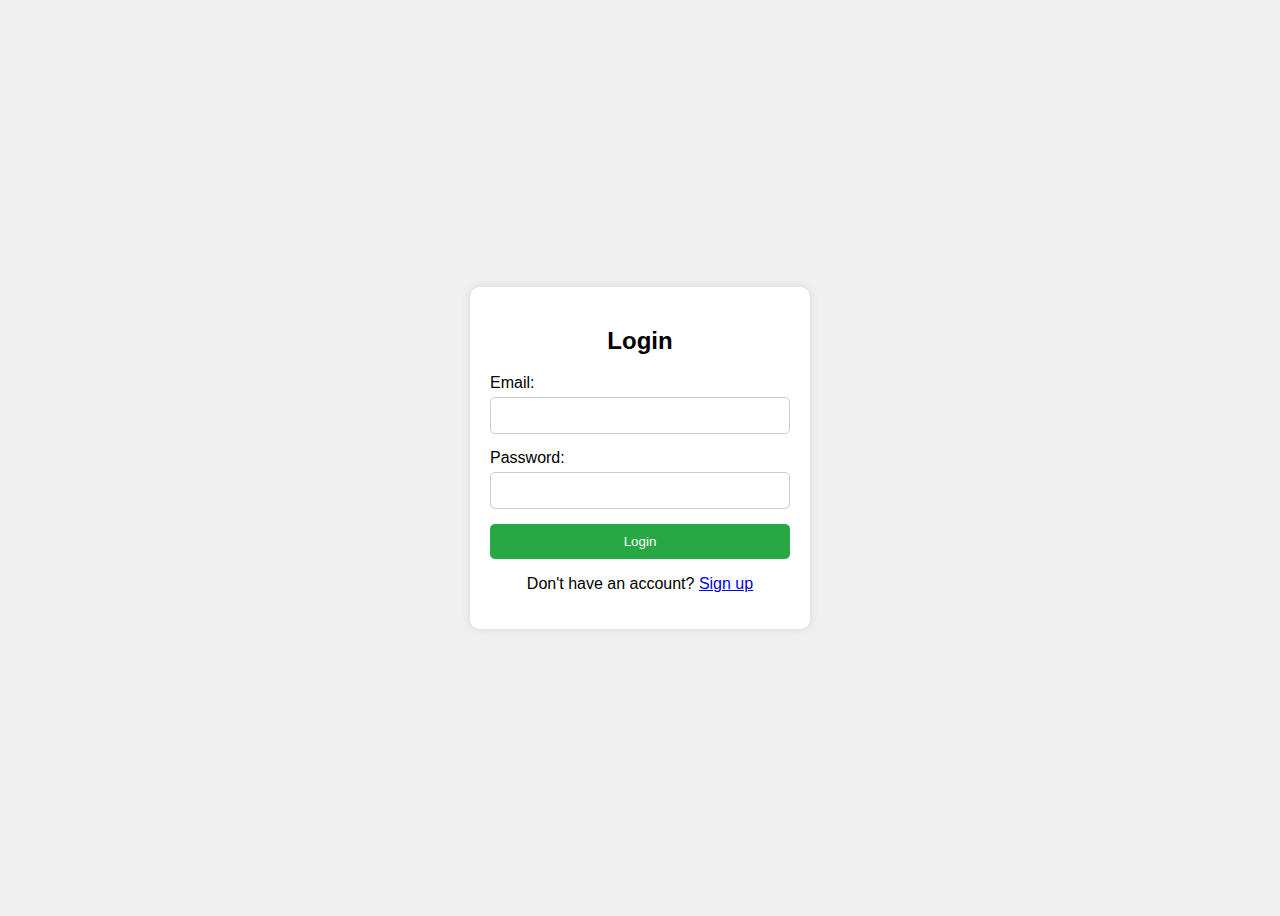
<file: login.html>
<!DOCTYPE html>
<html lang="en">
<head>
    <meta charset="UTF-8">
    <meta name="viewport" content="width=device-width, initial-scale=1.0">
    <title>Login and Signup</title>
    <style>
        body {
            font-family: Arial, sans-serif;
            display: flex;
            justify-content: center;
            align-items: center;
            height: 100vh;
            background-color: #f0f0f0;
        }
        .container {
            background-color: white;
            padding: 20px;
            border-radius: 10px;
            box-shadow: 0 0 10px rgba(0, 0, 0, 0.1);
            width: 300px;
        }
        h2 {
            text-align: center;
        }
        form {
            display: flex;
            flex-direction: column;
        }
        label {
            margin-bottom: 5px;
        }
        input, select {
            margin-bottom: 15px;
            padding: 10px;
            border: 1px solid #ccc;
            border-radius: 5px;
        }
        button {
            padding: 10px;
            background-color: #28a745;
            color: white;
            border: none;
            border-radius: 5px;
            cursor: pointer;
        }
        button:hover {
            background-color: #218838;
        }
        .toggle {
            text-align: center;
            margin-top: 10px;
        }
        .message {
            text-align: center;
            margin-top: 10px;
            color: green;
        }
    </style>
</head>
<body>
    <div class="container" id="login-container">
        <h2>Login</h2>
        <form id="login-form">
            <label for="login-email">Email:</label>
            <input type="email" id="login-email" required>
            <label for="login-password">Password:</label>
            <input type="password" id="login-password" required>
            <button type="submit">Login</button>
        </form>
        <div class="toggle">
            <p>Don't have an account? <a href="#" id="show-signup">Sign up</a></p>
        </div>
        <div class="message" id="login-message"></div>
    </div>
    <div class="container" id="signup-container" style="display: none;">
        <h2>Sign Up</h2>
        <form id="signup-form">
            <label for="signup-name">Name:</label>
            <input type="text" id="signup-name" required>
            <label for="signup-email">Email:</label>
            <input type="email" id="signup-email" required>
            <label for="signup-password">Password:</label>
            <input type="password" id="signup-password" required>
            <label for="signup-phone">Mobile Number:</label>
            <input type="tel" id="signup-phone" required>
            <label for="signup-address">Address:</label>
            <input type="text" id="signup-address" required>
            <label for="signup-dob">Date of Birth:</label>
            <input type="date" id="signup-dob" required>
            <label for="signup-age">Age:</label>
            <input type="number" id="signup-age" required>
            <label for="signup-gender">Gender:</label>
            <select id="signup-gender" required>
                <option value="">Select Gender</option>
                <option value="Male">Male</option>
                <option value="Female">Female</option>
                <option value="Other">Other</option>
            </select>
            <button type="submit">Sign Up</button>
        </form>
        <div class="toggle">
            <p>Already have an account? <a href="#" id="show-login">Login</a></p>
        </div>
        <div class="message" id="signup-message"></div>
    </div>

    <script>
        document.getElementById('show-signup').addEventListener('click', function() {
            document.getElementById('login-container').style.display = 'none';
            document.getElementById('signup-container').style.display = 'block';
        });

        document.getElementById('show-login').addEventListener('click', function() {
            document.getElementById('signup-container').style.display = 'none';
            document.getElementById('login-container').style.display = 'block';
        });

        document.getElementById('login-form').addEventListener('submit', function(event) {
            event.preventDefault();
            const email = document.getElementById('login-email').value;
            const password = document.getElementById('login-password').value;
            // You would send these values to the server for authentication
            document.getElementById('login-message').textContent = 'Login successful!';
            document.getElementById('login-message').style.color = 'green';
            document.getElementById('login-form').reset();
        });

        document.getElementById('signup-form').addEventListener('submit', function(event) {
            event.preventDefault();
            const name = document.getElementById('signup-name').value;
            const email = document.getElementById('signup-email').value;
            const password = document.getElementById('signup-password').value;
            const phone = document.getElementById('signup-phone').value;
            const address = document.getElementById('signup-address').value;
            const dob = document.getElementById('signup-dob').value;
            const age = document.getElementById('signup-age').value;
            const gender = document.getElementById('signup-gender').value;

            // Basic validation (you can expand this with more sophisticated checks)
            if (!name || !email || !password || !phone || !address || !dob || !age || !gender) {
                document.getElementById('signup-message').textContent = 'Please fill in all fields.';
                document.getElementById('signup-message').style.color = 'red';
                return;
            }

            // In a real application, you would send this data to a server
            // For now, we'll just simulate a successful signup
            document.getElementById('signup-message').textContent = 'Signup successful!';
            document.getElementById('signup-message').style.color = 'green';
            document.getElementById('signup-form').reset();
        });
    </script>
</body>
</html>
</file>
